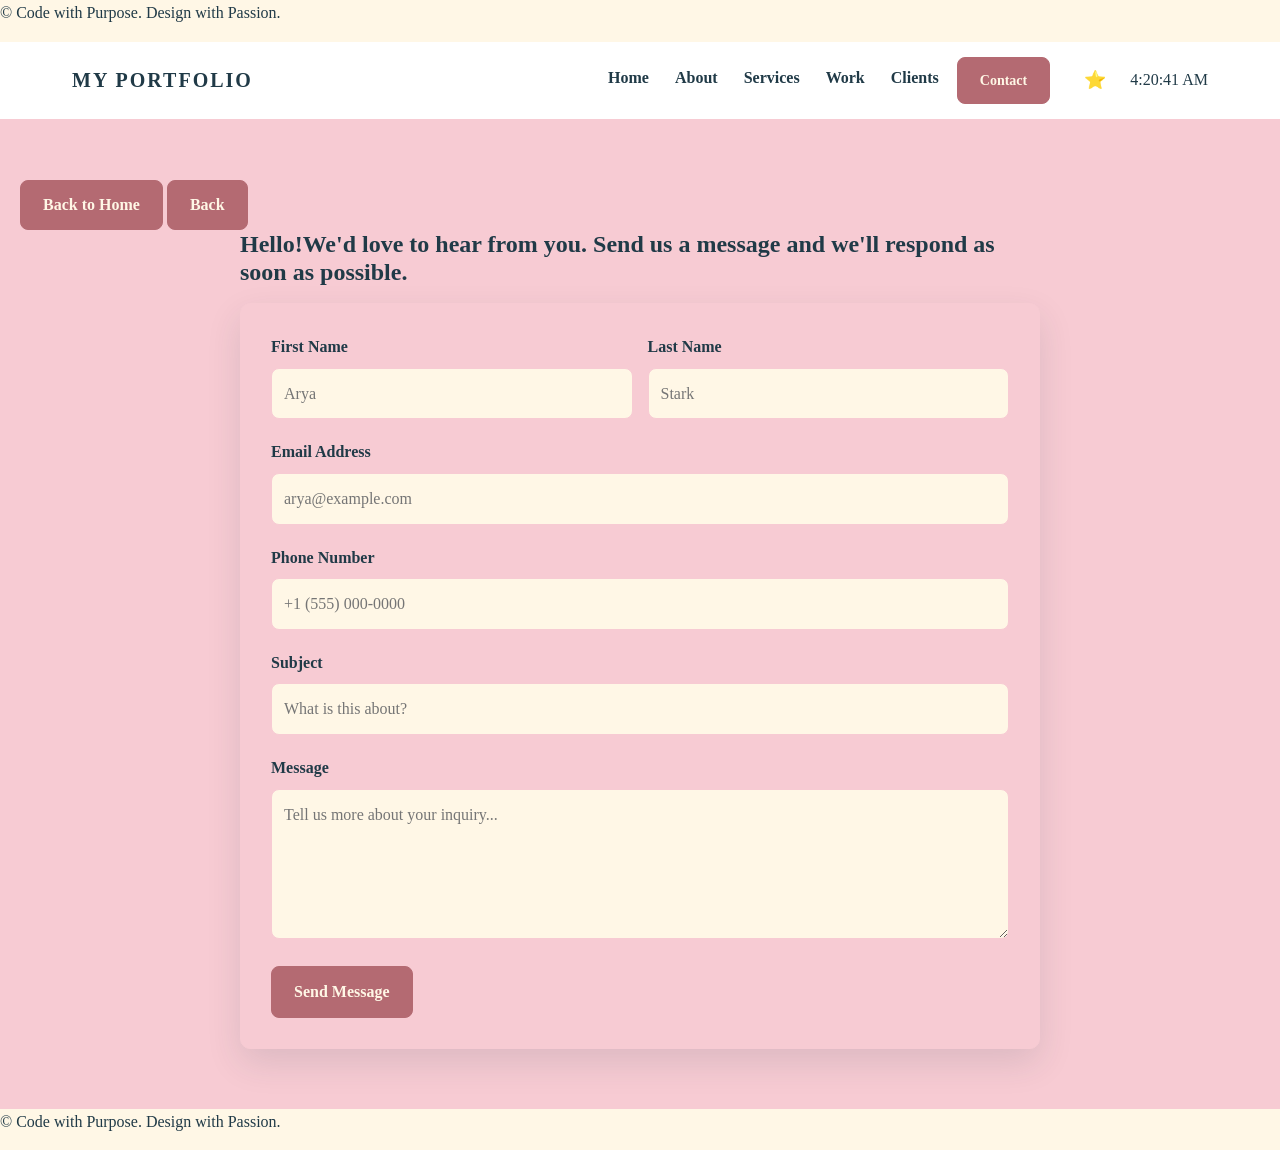
<file: contact.html>
<!DOCTYPE html>
<html lang="en">
<head>
    <meta charset="UTF-8">
    <meta name="viewport" content="width=device-width, initial-scale=1.0">
    <title>Contact me</title>
    <link rel="stylesheet" href="css/style.css">
    <script src="https://cdn.jsdelivr.net/npm/bootstrap@5.3.3/dist/js/bootstrap.bundle.min.js" defer></script>
    <script src="js/script.js"></script>
</head>
<body>
    <header>
        <p>
            &copy; Code with Purpose. Design with Passion.
        </p>
    </header>
  <nav class="navbar navbar-expand-lg navbar-light bg-white" aria-label="Primary navigation">
    <div class="container-fluid">
      <a class="navbar-brand brand" href="index.html">MY PORTFOLIO</a>
      <button class="navbar-toggler" type="button" data-bs-toggle="collapse" data-bs-target="#mainNavbar" aria-controls="mainNavbar" aria-expanded="false" aria-label="Toggle navigation">
        <span class="navbar-toggler-icon"></span>
      </button>
      <div class="collapse navbar-collapse" id="mainNavbar">
        <ul class="navbar-nav ms-auto mb-2 mb-lg-0">
          <li class="nav-item"><a class="nav-link" href="index.html">Home</a></li>
          <li class="nav-item"><a class="nav-link" href="about.html">About</a></li>
          <li class="nav-item"><a class="nav-link" href="services.html">Services</a></li>
          <li class="nav-item"><a class="nav-link" href="work.html">Work</a></li>
          <li class="nav-item"><a class="nav-link" href="clients.html">Clients</a></li>
        <li class="nav-item"><a class="btn btn-sm" href="contact.html">Contact</a></li>
        </ul>
         <button id="themeTogglebtn" class="themeToggle border-0 bg-transparent ms-3">🌸</button>
                     <span id="timeDisplay" class="ms-3"></span>
      </div>
    </div>
  </nav>
        
    <section class="contact-section">
            <a href="index.html" class="btn btn-primary">Back to Home</a>
                  <a href="services.html" class="btn btn-primary">Back</a> 
                 
          <div class="country-container">
        <div class="country-header">
         
    
    </div>
        <div class="contact-container">
            <div class="contact-header">
                <h1>
                <p>Hello!We'd love to hear from you. Send us a message and we'll respond as soon as possible.</p>
                </h1>
            </div>
            <form id="contactForm" class="contact-form" method="POST" novalidate>
                <div id="contactAlert" class="contact-alert" role="alert" aria-live="polite"></div>

                <div class="form-row">
                    <div class="form-group">
                        <label for="firstName">First Name</label>
                        <input type="text" id="firstName" name="firstName" placeholder="Arya" required>
                    </div>
                    <div class="form-group">
                        <label for="lastName">Last Name</label>
                        <input type="text" id="lastName" name="lastName" placeholder="Stark" required>
                    </div>
                </div>

                <div class="form-group">
                    <label for="email">Email Address</label>
                    <input type="email" id="email" name="email" placeholder="arya@example.com" required>
                </div>

                <div class="form-group">
                    <label for="phone">Phone Number</label>
                    <input type="tel" id="phone" name="phone" placeholder="+1 (555) 000-0000">
                </div>

                
                

                <div class="form-group">
                    <label for="subject">Subject</label>
                    <input type="text" id="subject" name="subject" placeholder="What is this about?" required>
                </div>

                <div class="form-group">
                    <label for="message">Message</label>
                    <textarea id="message" name="message" placeholder="Tell us more about your inquiry..." required></textarea>
                </div>

                <button type="submit" class="submit-btn">Send Message</button>
            </form>
        </div>
    </section>
<footer>
    <p>
        &copy; Code with Purpose. Design with Passion.
    </p>
</footer>

</body>
</html>
</file>
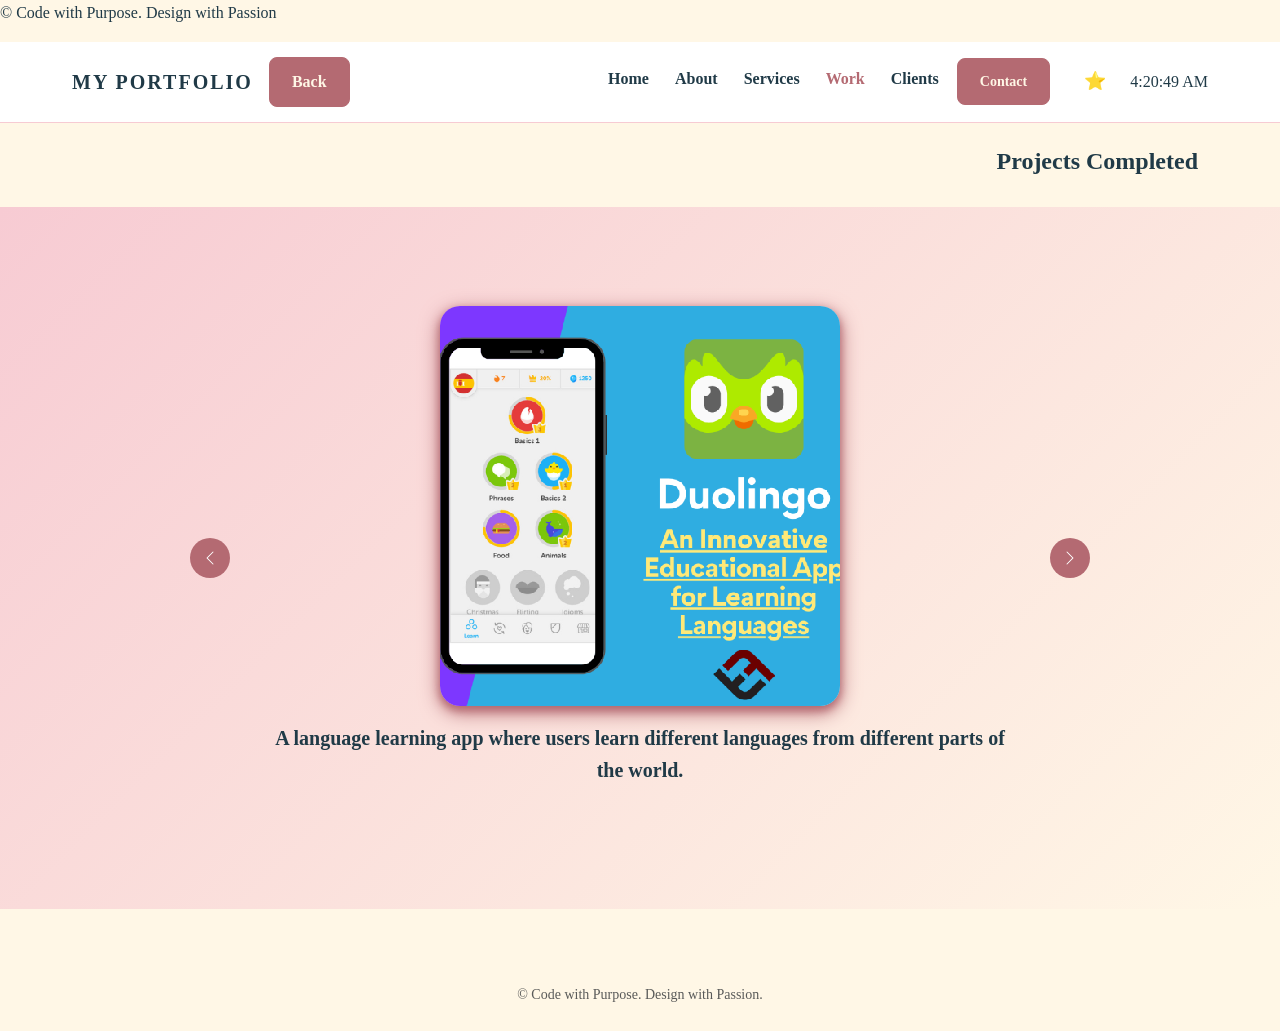
<file: projects.html>
<!DOCTYPE html>
<html lang="en">
<head>
    <meta charset="UTF-8">
    <meta name="viewport" content="width=device-width, initial-scale=1.0">
    <title>Projects</title>
    <script src="https://cdn.jsdelivr.net/npm/bootstrap@5.3.3/dist/js/bootstrap.bundle.min.js" defer></script>
    <link rel="stylesheet" href="css/style.css">
</head>
<body>

    <header>
   <p>&copy; Code with Purpose. Design with Passion</p>
    </header>

    <nav class="navbar navbar-expand-lg navbar-light bg-white">
      <div class="container-fluid">
        <a class="navbar-brand brand" href="index.html">MY PORTFOLIO</a>
          <a href="work.html" class="btn btn-primary">Back</a>
        <button class="navbar-toggler" type="button" data-bs-toggle="collapse" data-bs-target="#mainNavbar" aria-controls="mainNavbar" aria-expanded="false" aria-label="Toggle navigation">
          <span class="navbar-toggler-icon"></span>
        </button>
        <div class="collapse navbar-collapse" id="mainNavbar">
          <ul class="navbar-nav ms-auto mb-2 mb-lg-0">
            <li class="nav-item"><a class="nav-link" href="index.html">Home</a></li>
            <li class="nav-item"><a class="nav-link" href="about.html">About</a></li>
            <li class="nav-item"><a class="nav-link" href="services.html">Services</a></li>
            <li class="nav-item"><a class="nav-link active" href="work.html">Work</a></li>
            <li class="nav-item"><a class="nav-link" href="clients.html">Clients</a></li>
             <li class="nav-item"><a class="btn btn-sm" href="contact.html">Contact</a></li>
          </ul>
           <button id="themeTogglebtn" class="themeToggle border-0 bg-transparent ms-3">🌸</button>
                     <span id="timeDisplay" class="ms-3"></span>
        </div>
      </div>
    </nav>

    <section class="py-4 text-center">
      <div class="container">
        <h2 class="fw-bold">Projects Completed</h2>
      </div>
    </section>

    <main class="projects-section">
        <div id="projectsCarousel" class="carousel slide" data-bs-ride="carousel" data-bs-interval="3000">
            <div class="carousel-inner">

                <div class="carousel-item active text-center">
                    <img src="images/language app.png" class="projects-carousel-img" alt="language app">
                    <p class="projects-carousel-caption mt-3">A language learning app where users learn different languages from different parts of the world.</p>
                </div>

                <div class="carousel-item text-center">
                    <img src="images/quiz app.png" class="projects-carousel-img" alt="quiz app">
                    <p class="projects-carousel-caption mt-3">A quiz app which helps students in studying.</p>
                </div>

                <div class="carousel-item text-center">
                    <img src="images/phone app.png" class="projects-carousel-img" alt="phone app">
                    <p class="projects-carousel-caption mt-3">A language learning app where users learn languages from the Eastern part of the world.</p>
                </div>

            </div>

            <button class="carousel-control-prev" type="button" data-bs-target="#projectsCarousel" data-bs-slide="prev">
                <span class="carousel-control-prev-icon" aria-hidden="true"></span>
                <span class="visually-hidden">Previous</span>
            </button>

            <button class="carousel-control-next" type="button" data-bs-target="#projectsCarousel" data-bs-slide="next">
                <span class="carousel-control-next-icon" aria-hidden="true"></span>
                <span class="visually-hidden">Next</span>
            </button>
          
        </div>
    </main>

    <footer class="text-center py-4 mt-5">
        <small class="text-muted">&copy; Code with Purpose. Design with Passion.</small>
    </footer>

    <script src="js/script.js"></script>
</body>
</html>
</file>
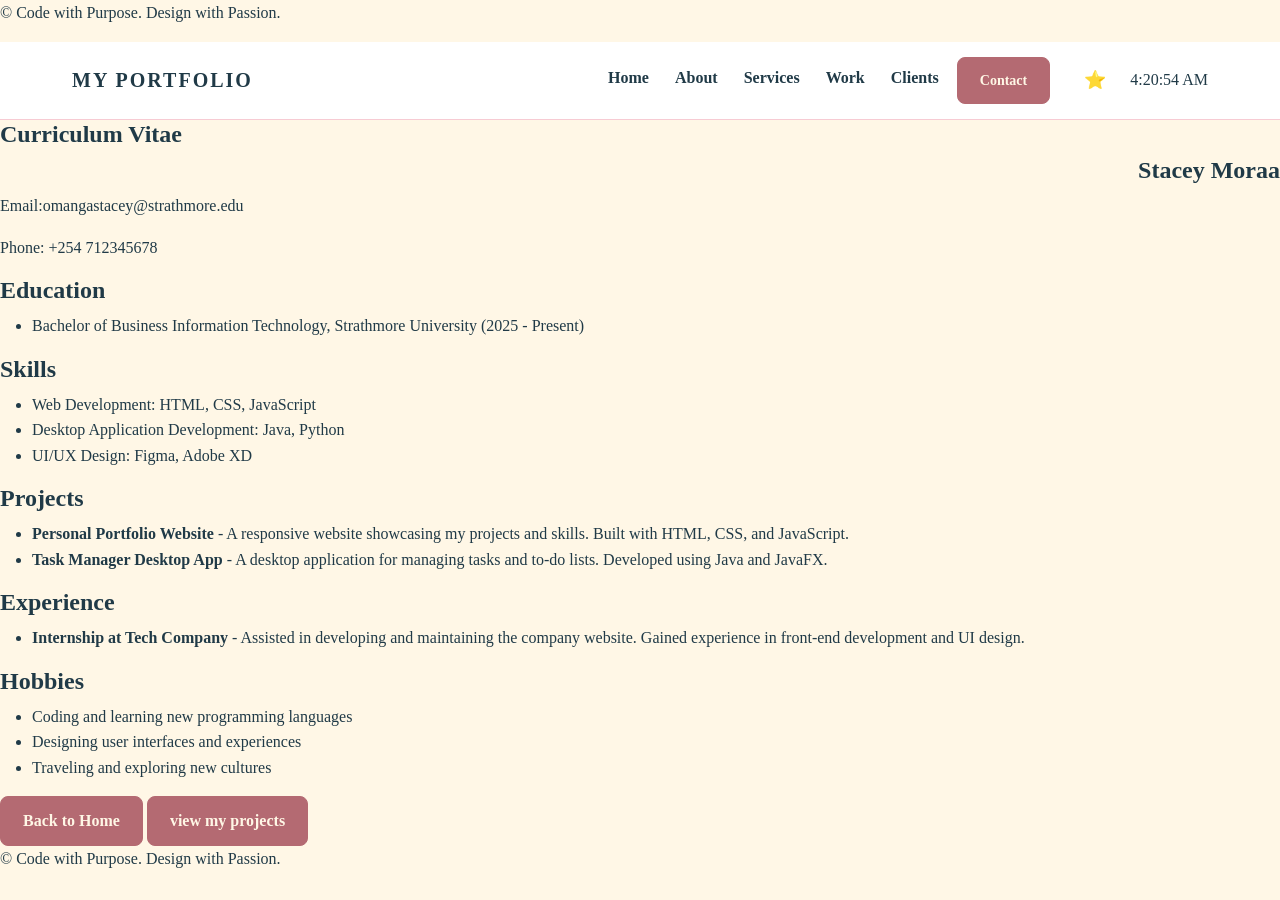
<file: work.html>
<!DOCTYPE html>
<html lang="en">
<head>
    <meta charset="UTF-8">
    <meta name="viewport" content="width=device-width, initial-scale=1.0">
    <link rel="stylesheet" href="css/style.css">
    <script src="js/script.js" defer></script>
    <title>CV</title>
    <script src="https://cdn.jsdelivr.net/npm/bootstrap@5.3.3/dist/js/bootstrap.bundle.min.js" defer></script>
</head>
<body>
    <header>
        <p>&copy; Code with Purpose. Design with Passion.</p>

    </header>
  <nav class="navbar navbar-expand-lg navbar-light bg-white" aria-label="Primary navigation">
    <div class="container-fluid">
      <a class="navbar-brand brand" href="index.html">MY PORTFOLIO</a>
      <button class="navbar-toggler" type="button" data-bs-toggle="collapse" data-bs-target="#mainNavbar" aria-controls="mainNavbar" aria-expanded="false" aria-label="Toggle navigation">
        <span class="navbar-toggler-icon"></span>
      </button>
      <div class="collapse navbar-collapse" id="mainNavbar">
        <ul class="navbar-nav ms-auto mb-2 mb-lg-0">
          <li class="nav-item"><a class="nav-link" href="index.html">Home</a></li>
          <li class="nav-item"><a class="nav-link" href="about.html">About</a></li>
          <li class="nav-item"><a class="nav-link" href="services.html">Services</a></li>
          <li class="nav-item"><a class="nav-link" href="work.html">Work</a></li>
          <li class="nav-item"><a class="nav-link" href="clients.html">Clients</a></li>
           <li class="nav-item"><a class="btn btn-sm" href="contact.html">Contact</a></li>
        </ul>
         <button id="themeTogglebtn" class="themeToggle border-0 bg-transparent ms-3">🌸</button>
                     <span id="timeDisplay" class="ms-3"></span>
      </div>
    </div>
  </nav>
    <h1>Curriculum Vitae</h1>
    <h2>Stacey Moraa</h2>
    <p>Email:omangastacey@strathmore.edu</p>
    <p>Phone: +254 712345678</p>

    <h3>Education</h3>
    <ul>
        <li>Bachelor of Business Information Technology, Strathmore University (2025 - Present)</li>
    </ul>
    <h3>Skills</h3>
    <ul>
        <li>Web Development: HTML, CSS, JavaScript</li>
        <li>Desktop Application Development: Java, Python</li>
        <li>UI/UX Design: Figma, Adobe XD</li>
    </ul>
    <h3>Projects</h3>
    <ul>
        <li><strong>Personal Portfolio Website</strong> - A responsive website showcasing my projects and skills. Built with HTML, CSS, and JavaScript.</li>
        <li><strong>Task Manager Desktop App</strong> - A desktop application for managing tasks and to-do lists. Developed using Java and JavaFX.</li>
    </ul>
    <h3>Experience</h3>
    <ul>
        <li><strong>Internship at Tech Company</strong> - Assisted in developing and maintaining the company website. Gained experience in front-end development and UI design.</li>
    </ul>
    <h3>Hobbies</h3>
    <ul>
        <li>Coding and learning new programming languages</li>
        <li>Designing user interfaces and experiences</li>
        <li>Traveling and exploring new cultures</li>
    </ul>
     <button class="btn btn-primary" onclick="window.location.href='index.html'">Back to Home</button>
     <button class="btn btn-primary" onclick="window.location.href='projects.html'">view my projects</button>
</body>
     <footer>
        <p>&copy; Code with Purpose. Design with Passion.</p>   
        </footer>
</body>
</html>
</file>
<file: css/style.css>
@import url("https://cdn.jsdelivr.net/npm/bootstrap@5.3.3/dist/css/bootstrap.min.css");
@import url("https://fonts.google.com › specimen › Playfair+Display");

:root {
  --white: #FFF7E6;
  --cream: #F7CBD3;
  --black: #203A47;
  --dark: #203A47;
  --brown: #B46A72;
  --brown-dark: #B46A72;
  --brown-light: #F7CBD3;
  --sage: #A8B58A;
  --mist: #A9B7C6;
  --border: #F7CBD3;
  --shadow: 0 14px 35px rgba(32, 58, 71, 0.12);
}

body {
  margin: 0;
  font-family: 'Playfair Display', serif;
  color: var(--black);
  background-color: var(--white);
  line-height: 1.6;
  cursor: pointer;
}

.button {
  background-color: var(--brown);
  font-family: 'Playfair Display', serif;
  color: var(--white);
}


.main-header {
  display: flex;
  align-items: center;
  justify-content: space-between;
  padding: 10px 38px;
  background-color: var(--cream);
  border-bottom: 1px solid var(--border);
}

.hero-header {
  flex: 1 1 260px;
  margin: 0;
  font-size: 24px;
}

.themeToggle {
  padding: 6px 12px;
  border-radius: 8px;
}

body.dark-theme {
  color: var(--white);
  background-color: var(--black);
}

body.dark-theme nav,
body.dark-theme header,
body.dark-theme footer,
body.dark-theme .contact-form {
  background-color: var(--dark);
  color: var(--brown-dark);
}

body.dark-theme .hero,
body.dark-theme .about-section,
body.dark-theme .contact-section {
  background: var(--black);
}

body.dark-theme h1,
body.dark-theme h2,
body.dark-theme h3,
body.dark-theme h4,
body.dark-theme h5,
body.dark-theme h6,
body.dark-theme p,
body.dark-theme nav a {
  color: var(--white);
}

body.dark-theme a:hover,
body.dark-theme nav a.active {
  color: var(--cream);
}

body.dark-theme .hero h1 {
  color: var(--white);
}

body.dark-theme .lead-text {
  color: var(--white);
}

body.dark-theme .hero {
  background: linear-gradient(120deg, var(--black), var(--dark));
}

body.dark-theme .about-section,
body.dark-theme .contact-section {
  background-color: var(--dark);
  color: var(--white);
}

body.dark-theme nav {
  background-color: var(--black);
  border-bottom: 1px solid var(--border);
}

body.dark-theme .contact-form {
  background-color: var(--dark);
  border: 1px solid var(--border);
}

body.dark-theme .form-group input,
body.dark-theme .form-group textarea {
  background-color: var(--dark);
  color: var(--white);
  border: 1px solid var(--border);
}

body.dark-theme .form-group input:focus,
body.dark-theme .form-group textarea:focus {
  border-color: var(--cream);
  box-shadow: 0 0 0 3px rgba(180, 106, 114, 0.18);
}

body.dark-theme .btn,
body.dark-theme .submit-btn,
body.dark-theme button,
body.dark-theme input[type="submit"] {
  background-color: var(--brown);
  border-color: var(--brown);
  color: var(--white);
}

body.dark-theme .btn:hover,
body.dark-theme .submit-btn:hover,
body.dark-theme button:hover,
body.dark-theme input[type="submit"]:hover {
  background-color: var(--brown-dark);
  border-color: var(--brown-dark);
  color: var(--white);
}

body.dark-theme .btn-outline-accent,
body.dark-theme .btn-outline-primary {
  background-color: var(--dark);
  color: var(--cream);
  border: 1px solid var(--cream);
}

body.dark-theme .btn-outline-accent:hover,
body.dark-theme .btn-outline-primary:hover {
  background-color: var(--cream);
  border-color: var(--cream);
  color: var(--black);
}

body.dark-theme .greeting-panel {
  background-color: transparent;
}

body.dark-theme .greeting-panel label,
body.dark-theme .greeting-message {
  color: var(--white);
}

body.dark-theme .about-page {
  background: linear-gradient(135deg, var(--black), var(--dark));
}

body.dark-theme .about-copy,
body.dark-theme .about-highlight p {
  color: var(--white);
}

body.dark-theme .about-highlight,
body.dark-theme .about-badge {
  background-color: var(--dark);
  border-color: var(--cream);
}

body.dark-theme .about-badge strong,
body.dark-theme .about-gallery-item p {
  color: var(--white);
}

body.dark-theme .clients-section {
  background-color: var(--black);
}

body.dark-theme .client-review {
  color: var(--white);
}

body.dark-theme .projects-section {
  background: linear-gradient(135deg, var(--black), var(--dark));
}

body.dark-theme #projectsCarousel .carousel-item {
  background-color: var(--dark);
  border-color: var(--cream);
}

body.dark-theme .project-carousel-caption h2,
body.dark-theme .project-carousel-caption p {
  color: var(--white);
}

body.dark-theme .quote-section {
  background: linear-gradient(135deg, var(--brown), var(--dark));
}

body.dark-theme .quote-text {
  color: var(--cream);
}

body.dark-theme h1 {
  color: var(--white);
}

img {
  max-width: 100%;
  height: auto;
  width: 200px;
  height: 250px;
  border-radius: 50%;
  object-fit: cover;
  image-rendering: pixelated;
  box-shadow: var(--brown) 0px 4px 8px, var(--brown) 0px 6px 20px;
}

a {
  color: var(--brown);
  text-decoration: none;
}

a:hover {
  color: var(--brown-dark);
}

nav.navbar {
  padding: 15px 60px;
  background-color: var(--white);
  border-bottom: 1px solid var(--border);
}

.navbar-brand.brand {
  color: var(--black);
  font-weight: bold;
  letter-spacing: 2px;
}

.navbar-nav {
  gap: 10px;
  transform: translateX(-10px);
}

.navbar .nav-link {
  color: var(--dark);
  font-weight: 600;
}

.navbar .nav-link:hover,
.navbar .nav-link.active {
  color: var(--brown);
}

.navbar button {
  padding: 4px 8px;
  background-color: transparent;
  border: none;
  box-shadow: none;
}

.navbar .themeToggle {
  padding: 4px 8px;
  font-size: 18px;
  border-radius: 8px;
}

.hero-header h1 {
  min-height: 45vh;
  display: flex;
  align-items: center;
  padding: 30px 0;
  background: linear-gradient(120deg, var(--white), var(--cream));
}

h2 {
  color: var(--black);
  font-size: 16px;
  font-weight: 350;
  text-align: right;
}

.eyebrow {
  color: var(--brown);
  font-weight: bold;
  text-transform: uppercase;
  letter-spacing: 2px;
}

h1, h2, h3, h4, h5, h6 {
  color: var(--black);
  font-size: 24px;
  font-weight: 700;
}

.hero h1 {
  font-weight: 800;
}

.lead-text {
  color: var(--dark);
  font-size: 24px;
  font-weight: 800;
  margin-bottom: 30px;
}

.hero-cta {
  display: flex;
  gap: 12px;
  flex-wrap: wrap;
}

.hero-content {
  display: flex;
  flex-direction: column;
  gap: 24px;
}

.hero-text {
  flex: 1;
  display: flex;
  flex-direction: column;
}

.hero-profile {
  display: flex;
  flex-direction: column;
  gap: 16px;
  align-items: center;
}

.hero-name {
  display: grid;
  grid-template-columns: auto 1fr;
  grid-template-rows: auto auto auto;
  gap: 16px;
  align-items: start;
}

.hero-name > h2 {
  grid-column: 1 / -1;
  margin: 0;
}

.hero-name > p {
  grid-column: 1 / -1;
  margin: 0;
}

.hero-name > .profile-greeting {
  grid-column: 1;
  grid-row: 3;
  display: flex;
  align-items: center;
  justify-content: center;
  margin-top: 0;
}

.hero-name > .greeting-panel {
  grid-column: 2;
  grid-row: 3;
  align-self: center;
}

.profile-greeting {
  flex: 0 0 auto;
}

.profile-pic {
  flex: 0 0 auto;
}

.greeting-panel {
  max-width: 360px;
  text-align: left;
  flex: 1;
  margin-top: 0;
  transform: none;
}

.greeting-panel label {
  display: block;
  margin-bottom: 8px;
  color: var(--black);
  font-weight: bold;
}

.greeting-form {
  display: flex;
  gap: 8px;
  flex-wrap: wrap;
  margin-top: 12px;
}

.greeting-form input {
  flex: 1 1 140px;
  min-width: 0;
  padding: 10px;
  border: 1px solid var(--border);
  border-radius: 8px;
}

.greeting-message {
  margin: 8px 0 0;
  color: var(--brown);
  font-size: 20px;
  font-weight: bold;
}

.btn,
.submit-btn,
button,
input[type="submit"] {
  padding: 12px 22px;
  border: 1px solid var(--brown);
  border-radius: 8px;
  background-color: var(--brown);
  color: var(--white);
  font-weight: bold;
  cursor: pointer;
  transition: 0.3s ease;
}

.btn:hover,
.submit-btn:hover,
button:hover,
input[type="submit"]:hover {
  background-color: var(--brown-dark);
  border-color: var(--brown-dark);
  color: var(--white);
  transform: translateY(-2px);
  box-shadow: var(--shadow);
}

.btn-outline-accent,
.btn-outline-primary {
  background-color: var(--white);
  color: var(--brown-dark);
  border: 1px solid var(--brown);
}

.btn-outline-accent:hover,
.btn-outline-primary:hover {
  background-color: var(--black);
  border-color: var(--black);
  color: var(--white);
}

.about-section,
.contact-section {
  min-height: 100vh;
  padding: 60px 20px;
  background-color: var(--cream);
}

.about-container,
.contact-container {
  max-width: 800px;
  margin: 0 auto;
}

.about-page {
  background:
    linear-gradient(135deg, rgba(255, 247, 230, 0.96), rgba(247, 203, 211, 0.94)),
    linear-gradient(45deg, rgba(168, 181, 138, 0.16), rgba(169, 183, 198, 0.16));
}

.about-layout {
  max-width: 1120px;
  display: grid;
  grid-template-columns: minmax(0, 1.15fr) minmax(280px, 0.85fr);
  gap: 48px;
  align-items: center;
}

.about-intro h2 {
  max-width: 680px;
  margin: 0 0 18px;
  color: var(--black);
  font-size: 58px;
  line-height: 1.05;
  font-weight: 800;
}

.about-copy {
  max-width: 620px;
  color: var(--dark);
  font-size: 20px;
  line-height: 1.75;
}

.about-actions {
  display: flex;
  gap: 14px;
  flex-wrap: wrap;
  margin-top: 28px;
}

.about-portrait {
  position: relative;
  min-height: 420px;
  display: flex;
  align-items: center;
}

.about-profile-image {
  width: min(100%, 360px);
  height: 430px;
  border-radius: 50%;
  object-fit: cover;
  image-rendering: auto;
  box-shadow: 0 24px 60px rgba(32, 58, 71, 0.22);
}

.about-badge {
  position: absolute;
  right: 0;
  bottom: 26px;
  max-width: 240px;
  padding: 16px 18px;
  background-color: var(--white);
  border-left: 6px solid var(--sage);
  box-shadow: var(--shadow);
}

.about-badge span {
  display: block;
  color: var(--brown);
  font-size: 13px;
  font-weight: bold;
  text-transform: uppercase;
  letter-spacing: 1.5px;
}

.about-badge strong {
  display: block;
  color: var(--black);
  font-size: 18px;
}

.about-highlights {
  max-width: 1120px;
  display: grid;
  grid-template-columns: repeat(3, 1fr);
  gap: 18px;
  margin: 52px auto 0;
}

.about-highlight {
  padding: 24px;
  background-color: var(--white);
  border-top: 5px solid var(--brown);
  box-shadow: var(--shadow);
}

.about-highlight:nth-child(2) {
  border-top-color: var(--sage);
}

.about-highlight:nth-child(3) {
  border-top-color: var(--mist);
}

.about-highlight span {
  color: var(--brown);
  font-weight: 800;
}

.about-highlight h3 {
  margin: 10px 0;
  font-size: 24px;
}

.about-highlight p {
  margin: 0;
  color: var(--dark);
}

.about-gallery {
  max-width: 920px;
  display: grid;
  grid-template-columns: repeat(3, 1fr);
  gap: 18px;
  margin: 42px auto 0;
}

.about-gallery-item {
  text-align: center;
}

.about-gallery-item img {
  width: 100%;
  height: 180px;
  border-radius: 14px;
  object-fit: cover;
  image-rendering: auto;
}

.about-gallery-item p {
  margin: 12px 0 0;
  color: var(--brown);
  font-size: 18px;
  font-weight: bold;
}

.contact-form {
  padding: 30px;
  background-color: var(--cream);
  border: 1px solid var(--border);
  border-radius: 10px;
  box-shadow: var(--shadow);
}

.contact-alert {
  display: none;
  margin-bottom: 20px;
  padding: 12px 16px;
  border-radius: 8px;
  font-weight: bold;
}

.contact-alert.success,
.contact-alert.failed {
  display: block;
}

.contact-alert.success {
  color: #14532d;
  background-color: #dcfce7;
  border: 1px solid #86efac;
}

.contact-alert.failed {
  color: #7f1d1d;
  background-color: #fee2e2;
  border: 1px solid #fca5a5;
}

body.dark-theme .contact-alert.success {
  color: #dcfce7;
  background-color: #14532d;
}

body.dark-theme .contact-alert.failed {
  color: #fee2e2;
  background-color: #7f1d1d;
}

.form-group {
  margin-bottom: 20px;
}

.form-group label {
  display: block;
  margin-bottom: 8px;
  color: var(--black);
  font-weight: bold;
}

.form-group input,
.form-group textarea {
  width: 100%;
  padding: 12px;
  border: 1px solid var(--border);
  border-radius: 8px;
  background-color: var(--white);
  color: var(--dark);
}

.form-group input:focus,
.form-group textarea:focus {
  outline: none;
  border-color: var(--brown);
  box-shadow: 0 0 0 3px rgba(180, 106, 114, 0.18);
}

.form-group textarea {
  min-height: 150px;
  resize: vertical;
}

.form-row {
  display: grid;
  grid-template-columns: 1fr 1fr;
  gap: 15px;
}

.clients-section {
  min-height: 70vh;
  display: flex;
  align-items: center;
  justify-content: center;
  padding: 60px 20px;
  background-color: var(--cream);
}

#clientCarousel {
  width: 100%;
  max-width: 760px;
  text-align: center;
}

.client-carousel-img {
  width: 400px;
  height: 350px;
  object-fit: cover;
  border-radius: 50%;
  margin: 0 auto;
}

.client-review {
  max-width: 560px;
  margin: 0 auto;
  color: var(--dark);
  font-size: 24px;
  font-weight: 600;
}

.projects-section {
  min-height: 78vh;
  display: flex;
  align-items: center;
  justify-content: center;
  padding: 60px 20px;
  background: linear-gradient(135deg, var(--cream), var(--white));
}

#projectsCarousel {
  width: 100%;
  max-width: 900px;
}

#projectsCarousel .carousel-item {
  min-height: auto;
  padding: 28px 80px 40px;
  text-align: center;
  background-color: transparent;
  border: none;
  box-shadow: none;
}

.projects-carousel-img {
  width: 400px;
  height: 400px;
  object-fit: cover;
  border-radius: 20px;
  display: block;
  margin: 0 auto;
}

.projects-carousel-caption {
  margin-bottom: 12px;
  color: var(--black);
  font-size: 20px;
  font-weight: 600;
}

#projectsCarousel .carousel-control-prev,
#projectsCarousel .carousel-control-next {
  width: 40px;
  height: 40px;
  top: 50%;
  transform: translateY(-50%);
  background-color: var(--brown);
  border-radius: 50%;
  opacity: 1;
}

#projectsCarousel .carousel-control-prev-icon,
#projectsCarousel .carousel-control-next-icon {
  width: 16px;
  height: 16px;
}

.card {
  transition: transform 0.2s;
  cursor: pointer;
}

.card:hover {
  transform: translateY(-8px);
  box-shadow: 0 12px 24px rgba(0, 0, 0, 0.15) !important;
}

.services-page {
  padding: 30px 0 60px;
}

.services-header-block {
  margin-bottom: 24px;
}

.service-grid {
  display: grid;
  grid-template-columns: repeat(3, 1fr);
  gap: 18px;
}

.service-card {
  background: var(--brown);
  color: var(--white);
  border: 1px solid rgba(0, 0, 0, 0.18);
  border-radius: 12px;
  padding: 18px;
  box-shadow: 0 10px 30px rgba(0, 0, 0, 0.25);
  transition: transform 220ms ease, box-shadow 220ms ease;
}

.service-card:hover {
  transform: translateY(-6px);
  box-shadow: 0 28px 60px rgba(0, 0, 0, 0.32);
}

.service-title {
  margin: 0 0 6px;
  font-size: 20px;
  font-weight: 700;
  color: var(--white);
}

.service-summary {
  margin: 0 0 12px;
  color: var(--white);
}

.service-details {
  max-height: 0;
  overflow: hidden;
  transition: max-height 320ms ease, padding 220ms ease;
  padding: 0;
  color: var(--white);
}

.service-card.open .service-details {
  max-height: 260px;
  padding-top: 8px;
}

.service-actions {
  display: flex;
  gap: 10px;
  margin-top: 12px;
}

.quote-section {
  background: linear-gradient(135deg, var(--brown), var(--dark));
  padding: 30px 24px;
  border-radius: 12px;
  margin: 30px 0 40px;
  text-align: center;
  box-shadow: 0 10px 30px rgba(0, 0, 0, 0.15);
}

#quoteBtn {
  margin-bottom: 16px;
}

.quote-text {
  color: var(--white);
  font-size: 18px;
  font-weight: 600;
  line-height: 1.6;
  min-height: 60px;
  display: flex;
  align-items: center;
  justify-content: center;
  font-style: italic;
  margin: 0;
}

.services-nav-buttons {
  display: flex;
  gap: 12px;
  margin: 40px 0 30px;
  justify-content: flex-start;
}

@media (max-width: 992px) {
  .service-grid { grid-template-columns: repeat(2, 1fr); }
}

@media (max-width: 600px) {
  .service-grid { grid-template-columns: 1fr; }
}

@media (max-width: 768px) {
  .hero-header { font-size: 26px; }

  nav {
    flex-direction: column;
    align-items: flex-start;
    padding: 15px 25px;
  }

  nav ul { flex-wrap: wrap; gap: 12px; }

  .hero {
    text-align: center;
    padding: 40px 20px;
  }

  .hero h1 { font-size: 42px; }
  .lead-text { font-size: 20px; }

  .about-layout {
    grid-template-columns: 1fr;
    gap: 30px;
  }

  .about-intro h2 { font-size: 40px; }
  .about-copy { font-size: 18px; }
  .about-portrait { min-height: auto; }
  .about-profile-image { height: 360px; }

  .about-badge {
    position: static;
    margin-top: -40px;
    margin-left: auto;
    margin-right: auto;
  }

  .about-highlights,
  .about-gallery { grid-template-columns: 1fr; }

  #projectsCarousel .carousel-item {
    min-height: 520px;
    padding: 22px 18px 68px;
  }

  .project-carousel-img { height: 260px; }
  .project-carousel-caption h2 { font-size: 28px; }
  .project-carousel-caption p { font-size: 18px; }
  .hero-cta { justify-content: center; }
  .profile-greeting { flex-direction: column; }

  .greeting-panel {
    width: 100%;
    max-width: 320px;
    margin-left: 0;
    text-align: left;
    margin-top: auto;
  }

  .form-row { grid-template-columns: 1fr; }

  .reveal {
    opacity: 0;
    transform: translateY(30px);
    transition: opacity 0.7s ease, transform 0.7s ease;
  }

  .reveal.visible {
    opacity: 1;
    transform: translateY(0);
  }
}
</file>
